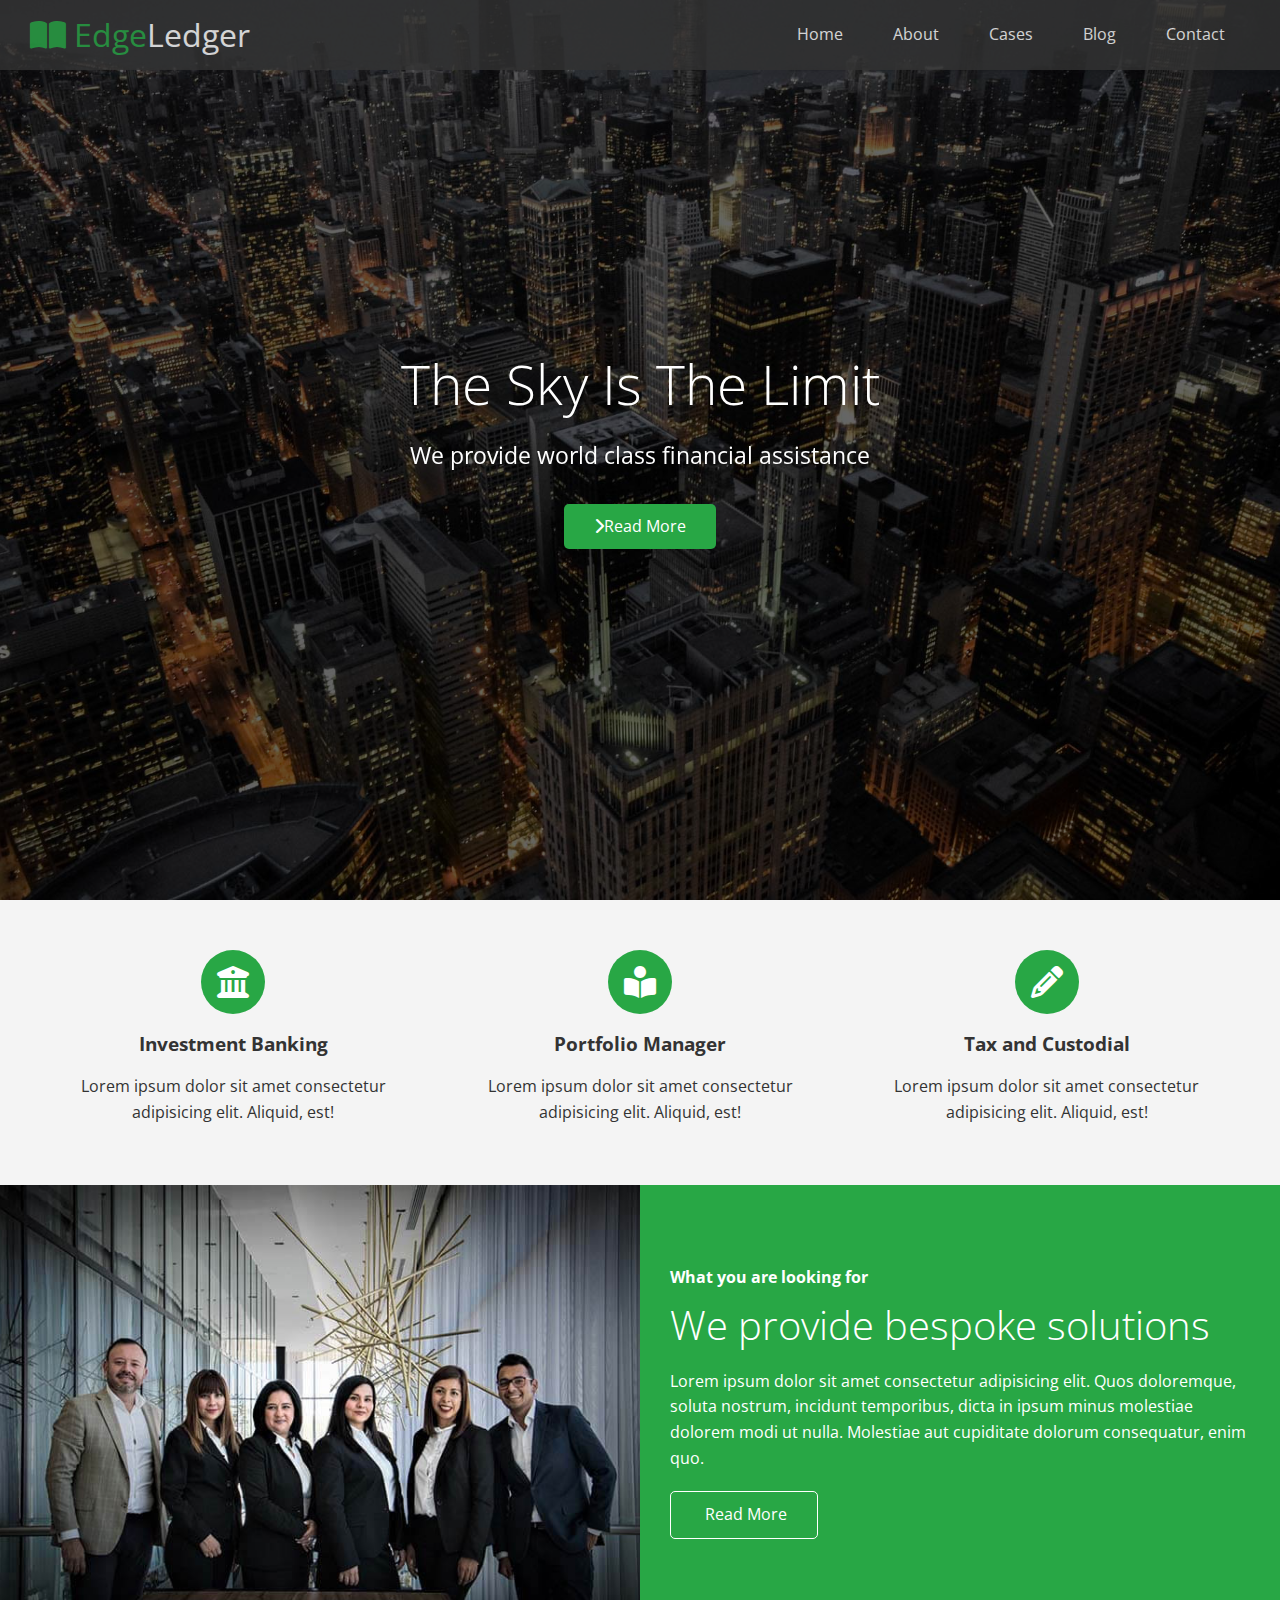
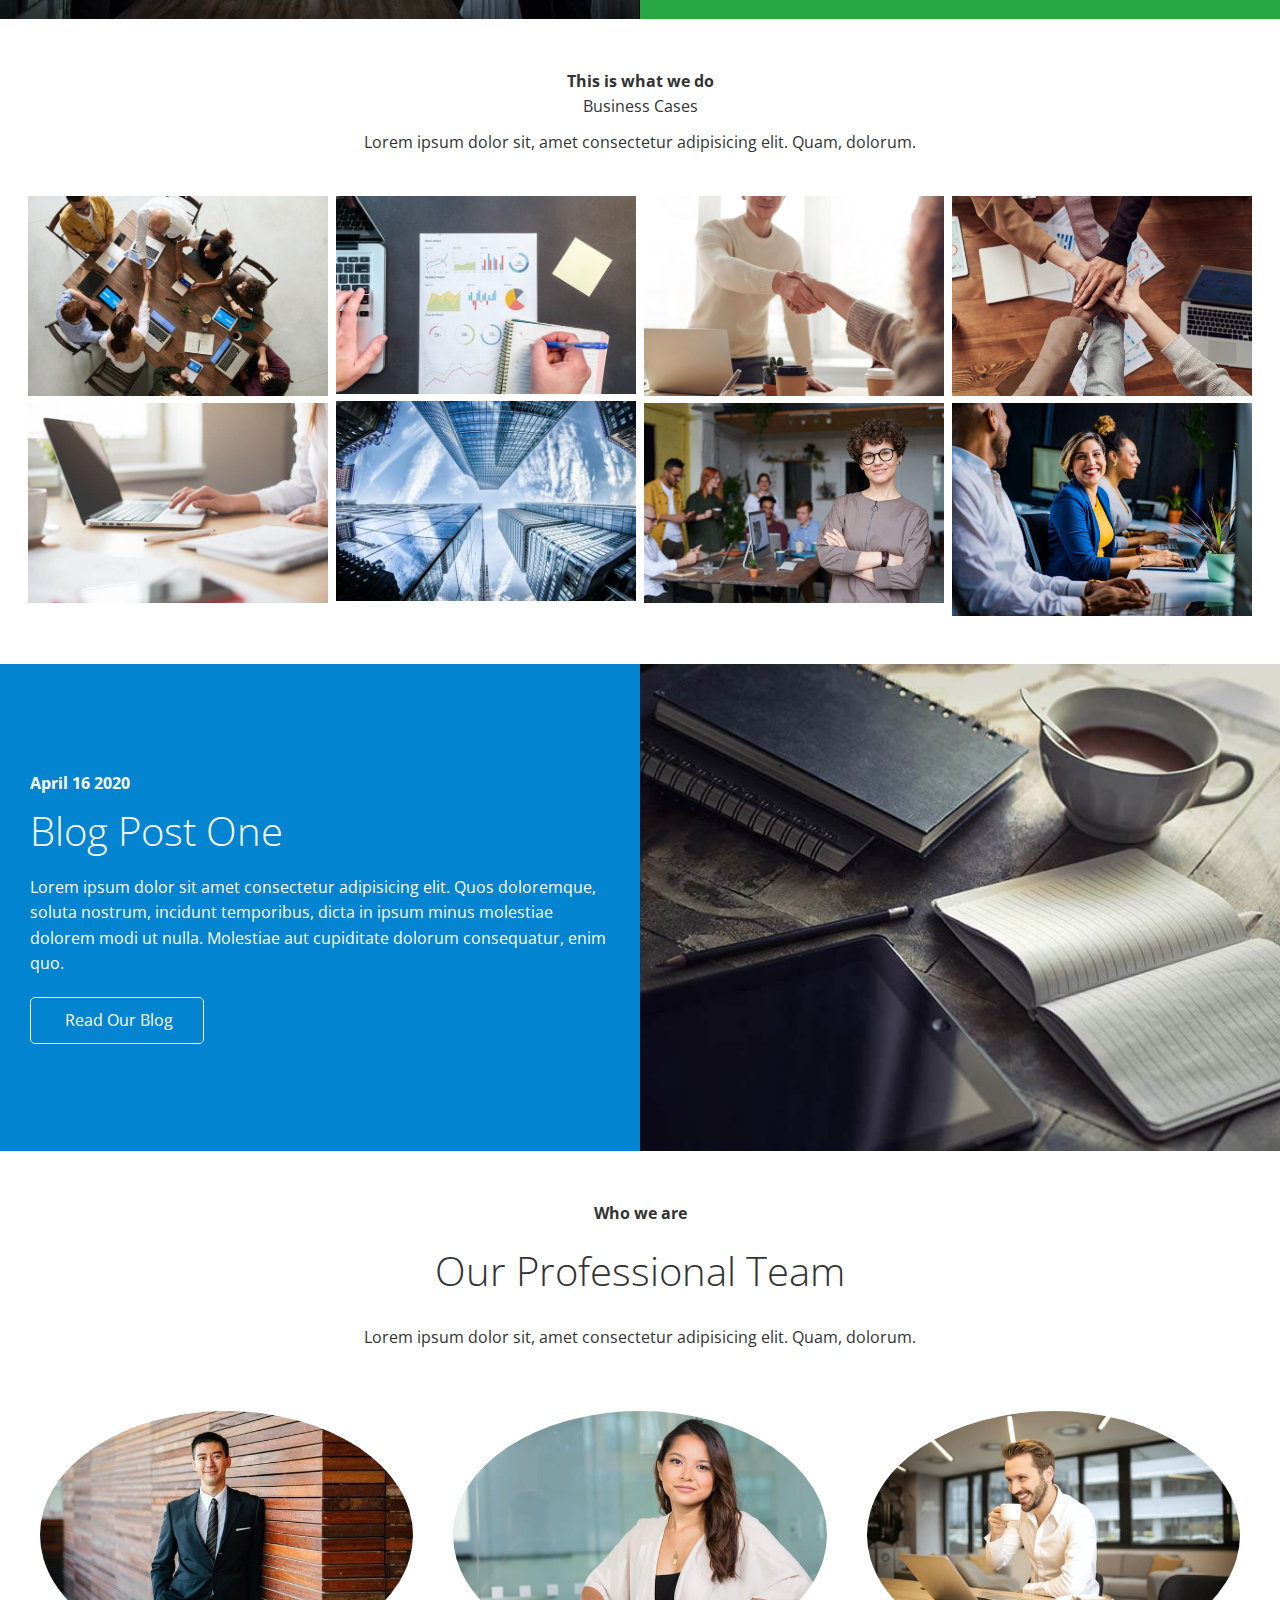
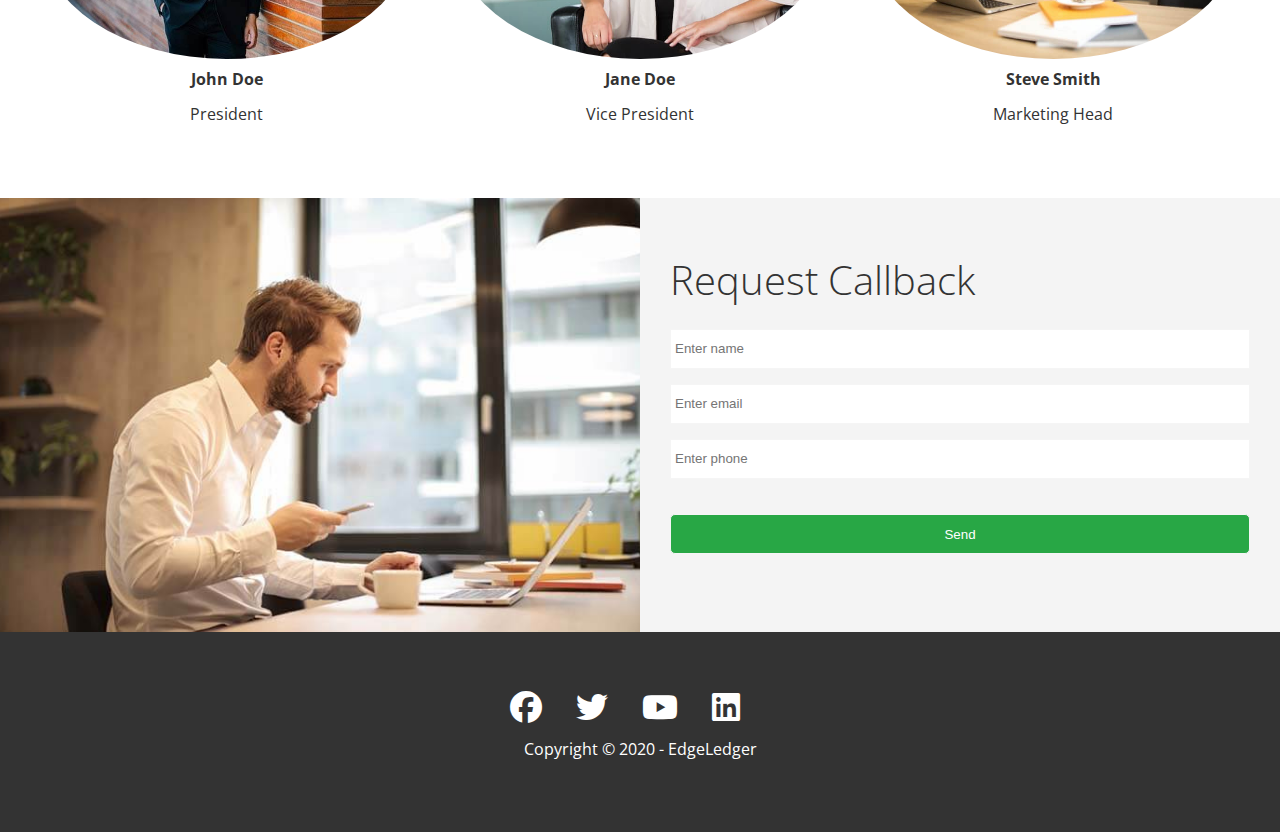
<file: EdleLedger/index.html>
<!DOCTYPE html>
<html lang="en">
<head>
    <meta charset="UTF-8">
    <meta name="viewport" content="width=device-width, initial-scale=1.0">
    <link rel="stylesheet" href="https://cdnjs.cloudflare.com/ajax/libs/font-awesome/6.4.2/css/all.min.css">

    <link rel="stylesheet" href="CSS/utilities.css">
    <link rel="stylesheet" href="CSS/style.css">
    <title>Welcome to EdgeLedger</title>
</head>
<body id="home">
    <header class="hero">
        <div id="navbar" class="navbar ">
            <h1 class="logo">
                <span class="text-primary"><i class="fas fa-book-open"></i> Edge</span>Ledger
            </h1>
            <nav>
                <ul>
                    <li><a href="#home">Home</a></li>
                    <li><a href="#about">About</a></li>
                    <li><a href="#cases">Cases</a></li>
                    <li><a href="#blog">Blog</a></li>
                    <li><a href="#contact">Contact</a></li>

                </ul>
            </nav>
        </div>
        <div class="content">
            <h1>The Sky Is The Limit</h1>
            <p>We provide world class financial assistance</p>
            <a href="#about" class="btn"><i class="fas fa-chevron-right"></i>Read More</a>

        </div>
    </header>


    <main>
        <!-- About: Icons -->
        <section id="about" class="icons bg-light">
            <div class="flex-items">
                <div>
                    <i class="fas fa-university fa-2x"></i>
                    <div>
                        <h3>Investment Banking</h3>
                        <p>Lorem ipsum dolor sit amet consectetur adipisicing elit. Aliquid, est!</p>
                        
                    </div>
                </div>
                <div>
                    <i class="fas fa-book-reader fa-2x"></i>
                    <div>
                        <h3>Portfolio Manager</h3>
                        <p>Lorem ipsum dolor sit amet consectetur adipisicing elit. Aliquid, est!</p>
                        
                    </div>
                </div>
                <div>
                    <i class="fas fa-pencil-alt fa-2x"></i>
                    <div>
                        <h3>Tax and Custodial</h3>
                        <p>Lorem ipsum dolor sit amet consectetur adipisicing elit. Aliquid, est!</p>
                        
                    </div>
                </div>
            </div>
        </section>
        <!-- About:Solutions -->
        <section class="solutionns flex-columns">
            <div class="row">
                <div class="column">
                    <div class="column-1">
                        <img src="image_resources/home/people.jpg" alt="">
                    </div>
                </div>
                <div class="column">
                    <div class="column-2 bg-primary" >
                        <h4>What you are looking for</h4>
                        <h2>We provide bespoke solutions</h2>
                        <p>Lorem ipsum dolor sit amet consectetur adipisicing elit. Quos doloremque, soluta nostrum, incidunt temporibus, dicta in ipsum minus molestiae dolorem modi ut nulla. Molestiae aut cupiditate dolorum consequatur, enim quo.</p>
                        <a href="" class="btn btn-outline">
                            <i class="fas fa-chevron"></i>
                            Read More
                        </a>

                    </div>
                </div>
            </div>
        </section>
        <!-- Cases -->
        <section id="cases" class="cases flex-grid section-padding">
            <header class="section-header">
                <h4>This is what we do</h4>
                Business Cases
                <p>Lorem ipsum dolor sit, amet consectetur adipisicing elit. Quam, dolorum.</p>

            </header>
            <div class="row">
                <div class="column">
                    <img src="image_resources/cases/cases1.jpg" alt="">
                    <img src="image_resources/cases/cases2.jpg" alt="">
                </div>
                <div class="column">
                    <img src="image_resources/cases/cases3.jpg" alt="">
                    <img src="image_resources/cases/cases4.jpg" alt="">
                </div>
                <div class="column">
                    <img src="image_resources/cases/cases5.jpg" alt="">
                    <img src="image_resources/cases/cases6.jpg" alt="">
                </div>
                <div class="column">
                    <img src="image_resources/cases/cases7.jpg" alt="">
                    <img src="image_resources/cases/cases8.jpg" alt="">
                </div>
            </div>
        </section>

        <!-- Blog -->
        <section id="blog" class="blog flex-columns flex-reverse">
            <div class="row">
                <div class="column">
                    <div class="column-1">
                        <img src="image_resources/home/blog.jpg" alt="">
                    </div>
                </div>
                <div class="column">
                    <div class="column-2 bg-secondary" >
                        <h4>April 16 2020</h4>
                        <h2>Blog Post One</h2>
                        <p>Lorem ipsum dolor sit amet consectetur adipisicing elit. Quos doloremque, soluta nostrum, incidunt temporibus, dicta in ipsum minus molestiae dolorem modi ut nulla. Molestiae aut cupiditate dolorum consequatur, enim quo.</p>
                        <a href="blog.html" class="btn btn-outline">
                            <i class="fas fa-chevron"></i>
                            Read Our Blog
                        </a>

                    </div>
                </div>
            </div>
        </section>

        <!-- Team -->
        <section id="team" class="team section-padding">
            <header class="section-header">
                <h4>Who we are</h4>
                <h2>Our Professional Team</h2>
                <p>Lorem ipsum dolor sit, amet consectetur adipisicing elit. Quam, dolorum.</p>

            </header>
            <div class="flex-items">
                <div>
                    <img src="image_resources/team/person1.jpg" alt="">
                    <h4>John Doe</h4>
                    <p>President</p>
                </div>
                <div>
                    <img src="image_resources/team/person2.jpg" alt="">
                    <h4>Jane Doe</h4>
                    <p>Vice President</p>
                </div>
                <div>
                    <img src="image_resources/team/person3.jpg" alt="">
                    <h4>Steve Smith</h4>
                    <p>Marketing Head</p>
                </div>
            </div>
        </section>

        <!-- Contact -->
        <section id="contact" class="contact flex-columns">
            <div class="row">
                <div class="column">
                    <div class="column-1">
                        <img src="image_resources/home/contact.jpg" alt="">
                    </div>
                </div>
                <div class="column">
                    <div class="column-2 bg-light" >
                        <h2>Request Callback</h2>
                        <form action="" class="callback-form">
                            <div class="form-control">
                                <label for="name"></label>
                                <input type="text" name="name" id="name" placeholder="Enter name">
                            </div>
                            <div class="form-control">
                                <label for="email"></label>
                                <input type="email" name="email" id="email" placeholder="Enter email">
                            </div>
                            <div class="form-control">
                                <label for="phone"></label>
                                <input type="text" name="phone" id="phone" placeholder="Enter phone">
                            </div>
                            <input type="submit" value="Send" id="submit" class="btn">
                        </form>

                    </div>
                </div>
            </div>
        </section>
    </main>

    <footer class="footer bg-dark">
        <div class="social">
            <a href="#"><i class="fab fa-facebook fa-2x" ></i></a>
            <a href="#"><i class="fab fa-twitter fa-2x" ></i></a>
            <a href="#"><i class="fab fa-youtube fa-2x" ></i></a>
            <a href="#"><i class="fab fa-linkedin fa-2x" ></i></a>
            
        </div>
        <p>Copyright &copy; 2020 - EdgeLedger</p>
    </footer>

    
</body>
</html>
</file>
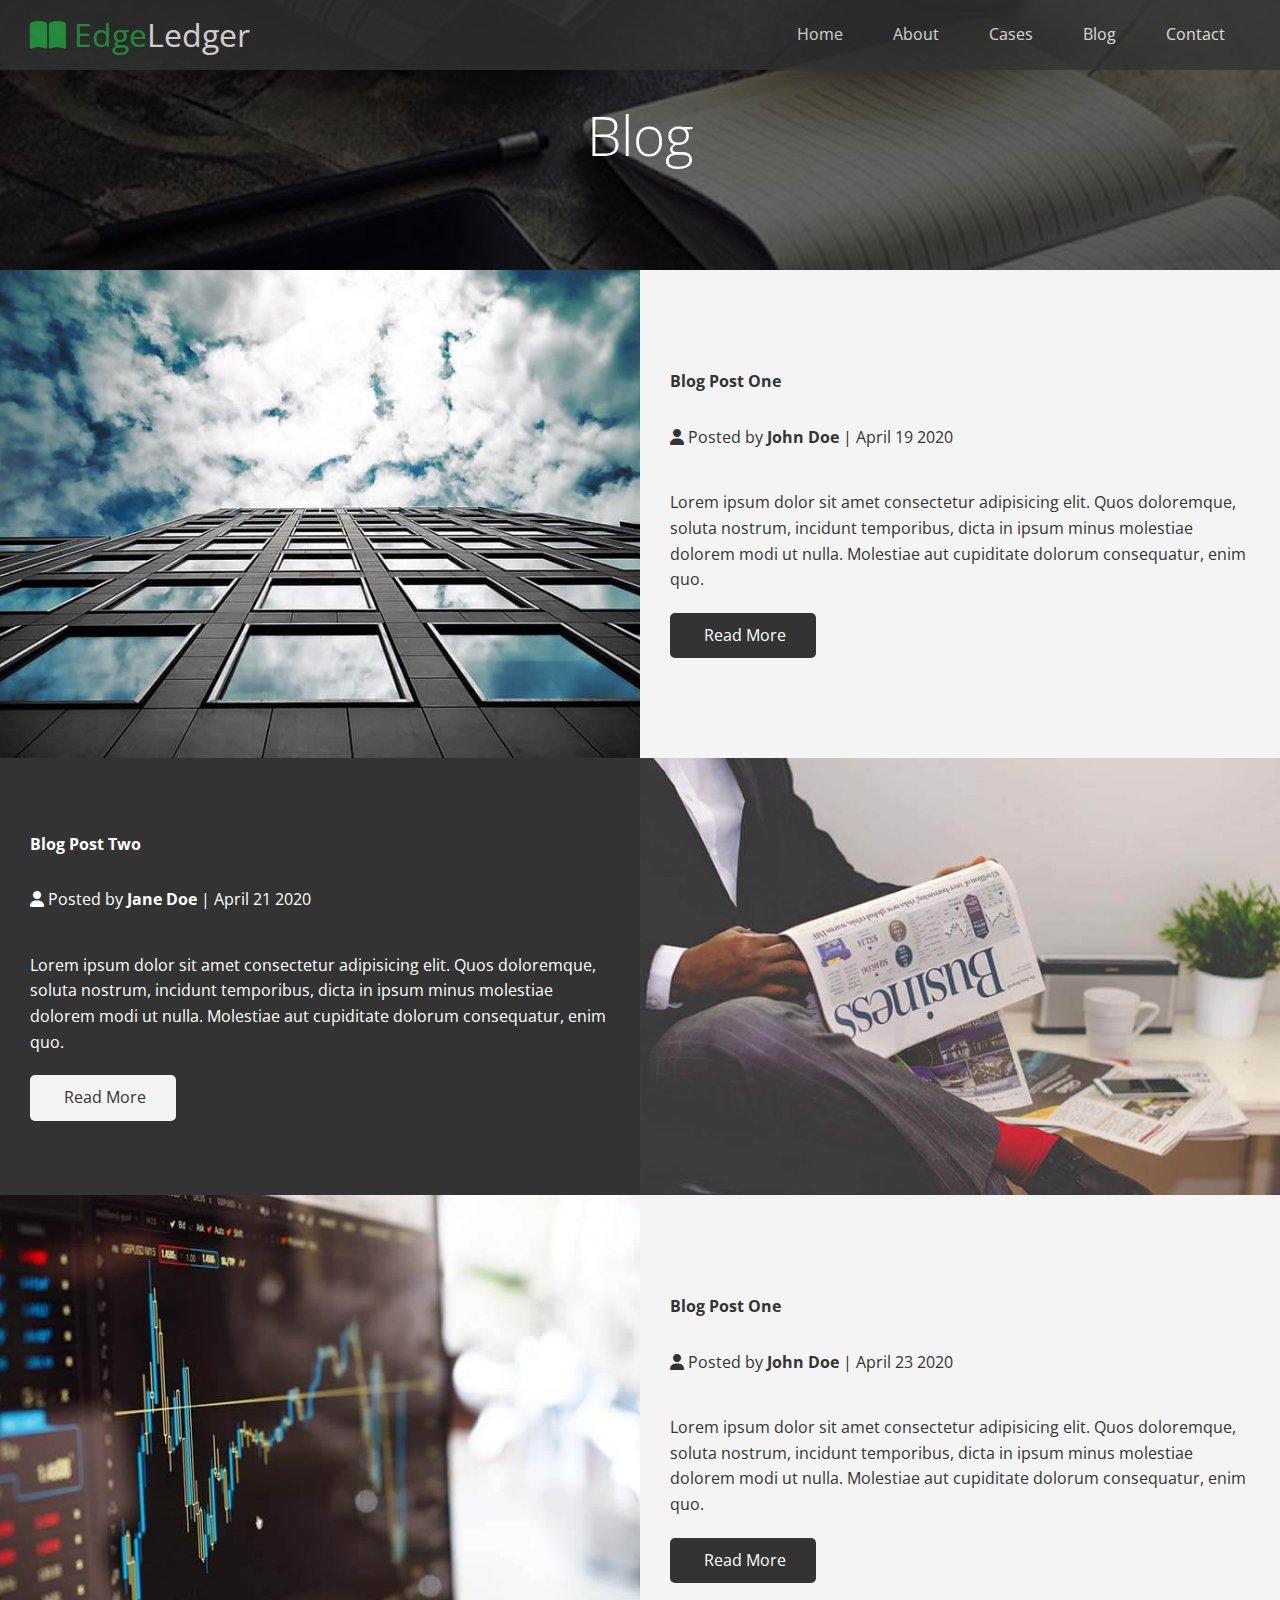
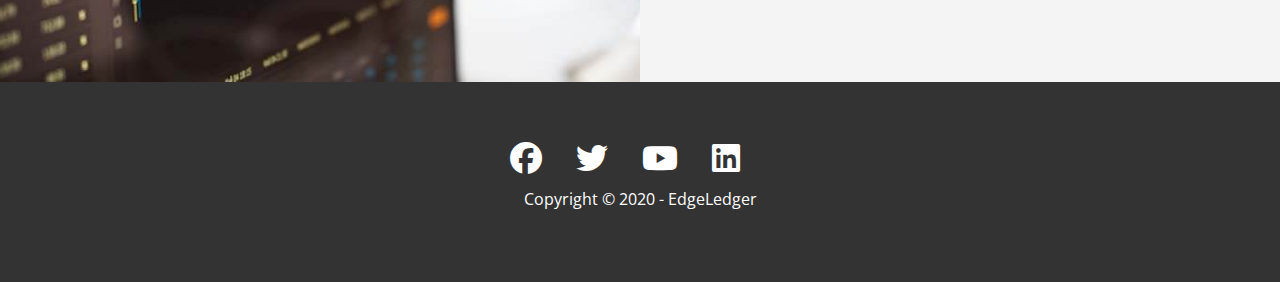
<file: EdleLedger/blog.html>
<!DOCTYPE html>
<html lang="en">
<head>
    <meta charset="UTF-8">
    <meta name="viewport" content="width=device-width, initial-scale=1.0">
    <link rel="stylesheet" href="https://cdnjs.cloudflare.com/ajax/libs/font-awesome/6.4.2/css/all.min.css">

    <link rel="stylesheet" href="CSS/utilities.css">
    <link rel="stylesheet" href="CSS/style.css">
    <title>Read Our Blog</title>
</head>
<body id="home">
    <header class="hero blog">
        <div class="navbar" id="navbar">
            <h1 class="logo">
                <span class="text-primary"><i class="fas fa-book-open"></i> Edge</span>Ledger
            </h1>
            <nav>
                <ul>
                    <li><a href="index.html">Home</a></li>
                    <li><a href="index.html#about">About</a></li>
                    <li><a href="index.html#cases">Cases</a></li>
                    <li><a href="index.html#blog">Blog</a></li>
                    <li><a href="index.html#contact">Contact</a></li>

                </ul>
            </nav>
        </div>
        <div class="content">
            <h1>Blog</h1>
        </div>
    </header>


    <main>
        <article class="flex-columns">
            <div class="row">
                <div class="column">
                    <div class="column-1">
                        <img src="image_resources/blog/blog1.jpg" alt="">
                    </div>
                </div>
                <div class="column">
                    <div class="column-2 bg-light" >
                        <h4>Blog Post One</h4>
                        <p class="meta">
                            <i class="fas fa-user"></i> Posted by <strong>John Doe</strong> | April 19 2020
                        </p>
                        <p>Lorem ipsum dolor sit amet consectetur adipisicing elit. Quos doloremque, soluta nostrum, incidunt temporibus, dicta in ipsum minus molestiae dolorem modi ut nulla. Molestiae aut cupiditate dolorum consequatur, enim quo.</p>
                        <a href="post.html" class="btn btn-dark">
                            <i class="fas fa-chevron"></i>
                            Read More
                        </a>

                    </div>
                </div>
            </div>
        </article>

        <article class="flex-columns flex-reverse">
            <div class="row">
                <div class="column">
                    <div class="column-1">
                        <img src="image_resources/blog/blog2.jpg" alt="">
                    </div>
                </div>
                <div class="column">
                    <div class="column-2 bg-dark" >
                        <h4>Blog Post Two</h4>
                        <p class="meta">
                            <i class="fas fa-user"></i> Posted by <strong>
                                Jane Doe</strong> | April 21 2020
                        </p>
                        <p>Lorem ipsum dolor sit amet consectetur adipisicing elit. Quos doloremque, soluta nostrum, incidunt temporibus, dicta in ipsum minus molestiae dolorem modi ut nulla. Molestiae aut cupiditate dolorum consequatur, enim quo.</p>
                        <a href="post.html" class="btn btn-light">
                            <i class="fas fa-chevron"></i>
                            Read More
                        </a>

                    </div>
                </div>
            </div>
        </article>

        <article class="flex-columns">
            <div class="row">
                <div class="column">
                    <div class="column-1">
                        <img src="image_resources/blog/blog3.jpg" alt="">
                    </div>
                </div>
                <div class="column">
                    <div class="column-2 bg-light" >
                        <h4>Blog Post One</h4>
                        <p class="meta">
                            <i class="fas fa-user"></i> Posted by 
                            <strong>John Doe</strong> | April 23 2020
                        </p>
                        <p>Lorem ipsum dolor sit amet consectetur adipisicing elit. Quos doloremque, soluta nostrum, incidunt temporibus, dicta in ipsum minus molestiae dolorem modi ut nulla. Molestiae aut cupiditate dolorum consequatur, enim quo.</p>
                        <a href="post.html" class="btn btn-dark">
                            <i class="fas fa-chevron"></i>
                            Read More
                        </a>

                    </div>
                </div>
            </div>
        </article>

    </main>

    <footer class="footer bg-dark">
        <div class="social">
            <a href="#"><i class="fab fa-facebook fa-2x" ></i></a>
            <a href="#"><i class="fab fa-twitter fa-2x" ></i></a>
            <a href="#"><i class="fab fa-youtube fa-2x" ></i></a>
            <a href="#"><i class="fab fa-linkedin fa-2x" ></i></a>
            
        </div>
        <p>Copyright &copy; 2020 - EdgeLedger</p>
    </footer>
</body>
</html>
</file>
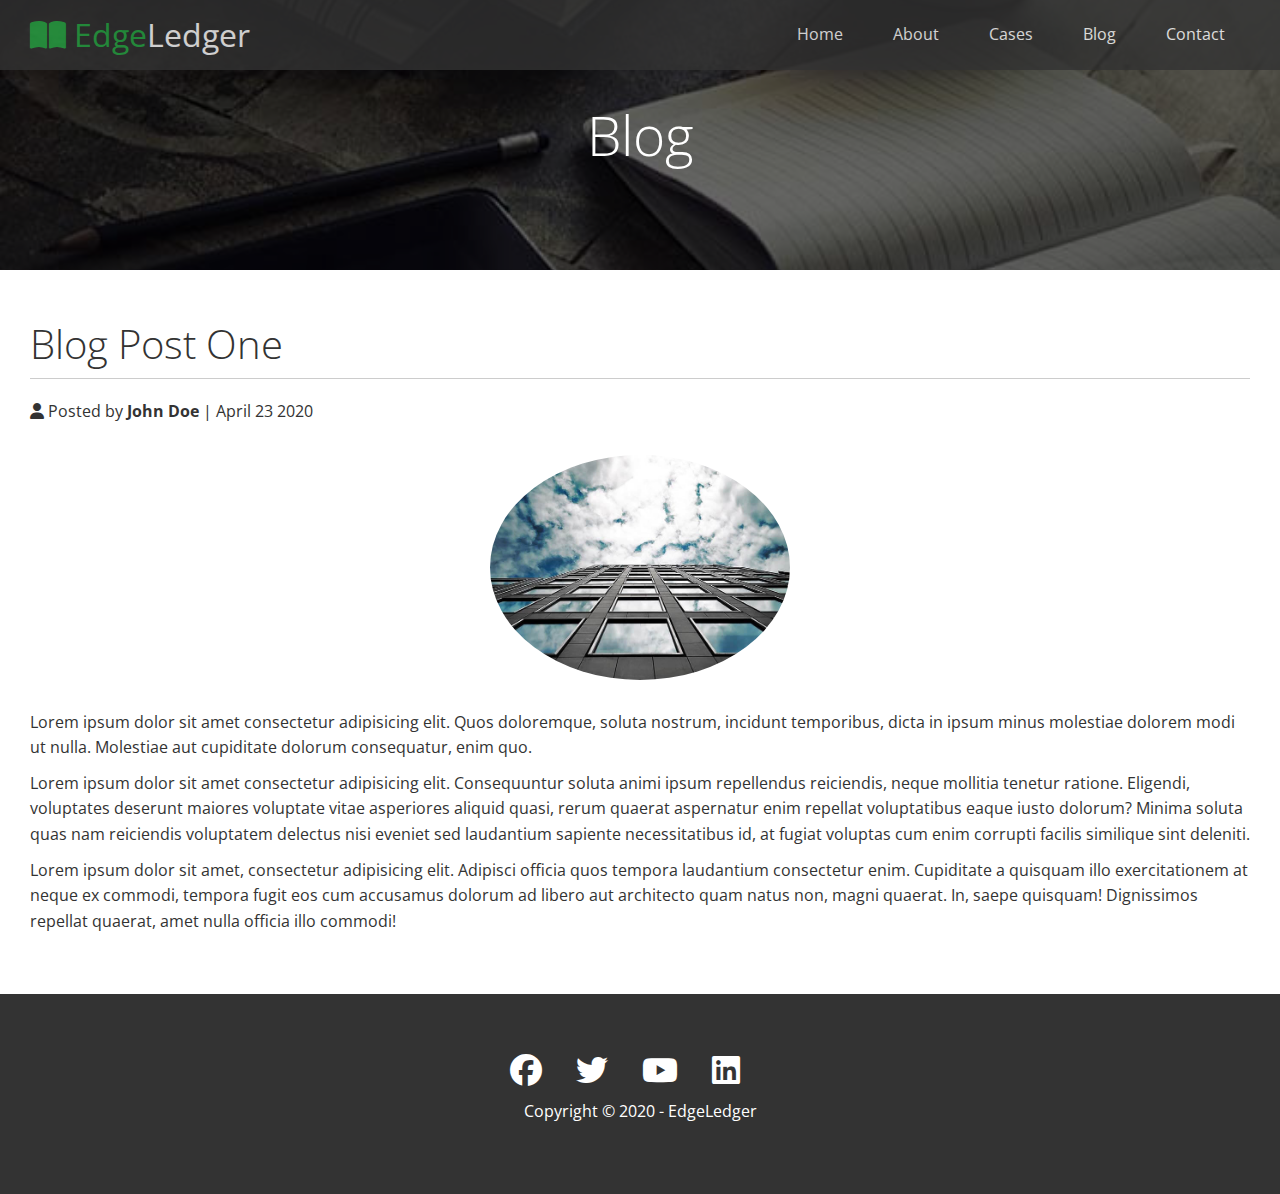
<file: EdleLedger/post.html>
<!DOCTYPE html>
<html lang="en">
<head>
    <meta charset="UTF-8">
    <meta name="viewport" content="width=device-width, initial-scale=1.0">
    <link rel="stylesheet" href="https://cdnjs.cloudflare.com/ajax/libs/font-awesome/6.4.2/css/all.min.css">

    <link rel="stylesheet" href="CSS/utilities.css">
    <link rel="stylesheet" href="CSS/style.css">
    <title>Post One</title>
</head>
<body id="home">
    <header class="hero blog">
        <div class="navbar" id="navbar">
            <h1 class="logo">
                <span class="text-primary"><i class="fas fa-book-open"></i> Edge</span>Ledger
            </h1>
            <nav>
                <ul>
                    <li><a href="index.html">Home</a></li>
                    <li><a href="index.html#about">About</a></li>
                    <li><a href="index.html#cases">Cases</a></li>
                    <li><a href="index.html#blog">Blog</a></li>
                    <li><a href="index.html#contact">Contact</a></li>

                </ul>
            </nav>
        </div>
        <div class="content">
            <h1>Blog</h1>
        </div>
    </header>


    <main>
        <section class="post">
            <h2>Blog Post One</h2>
            <p class="meta">
                <i class="fas fa-user"></i> Posted by 
                <strong>John Doe</strong> | April 23 2020
            </p>
            <img src="image_resources/blog/blog1.jpg" alt="">
            <p>Lorem ipsum dolor sit amet consectetur adipisicing elit. Quos doloremque, soluta nostrum, incidunt temporibus, dicta in ipsum minus molestiae dolorem modi ut nulla. Molestiae aut cupiditate dolorum consequatur, enim quo.</p>
            <p>Lorem ipsum dolor sit amet consectetur adipisicing elit. Consequuntur soluta animi ipsum repellendus reiciendis, neque mollitia tenetur ratione. Eligendi, voluptates deserunt maiores voluptate vitae asperiores aliquid quasi, rerum quaerat aspernatur enim repellat voluptatibus eaque iusto dolorum? Minima soluta quas nam reiciendis voluptatem delectus nisi eveniet sed laudantium sapiente necessitatibus id, at fugiat voluptas cum enim corrupti facilis similique sint deleniti.</p>
            <p>Lorem ipsum dolor sit amet, consectetur adipisicing elit. Adipisci officia quos tempora laudantium consectetur enim. Cupiditate a quisquam illo exercitationem at neque ex commodi, tempora fugit eos cum accusamus dolorum ad libero aut architecto quam natus non, magni quaerat. In, saepe quisquam! Dignissimos repellat quaerat, amet nulla officia illo commodi!</p>


        </section>
    </main>

    <footer class="footer bg-dark">
        <div class="social">
            <a href="#"><i class="fab fa-facebook fa-2x" ></i></a>
            <a href="#"><i class="fab fa-twitter fa-2x" ></i></a>
            <a href="#"><i class="fab fa-youtube fa-2x" ></i></a>
            <a href="#"><i class="fab fa-linkedin fa-2x" ></i></a>
            
        </div>
        <p>Copyright &copy; 2020 - EdgeLedger</p>
    </footer>
</body>
</html>
</file>
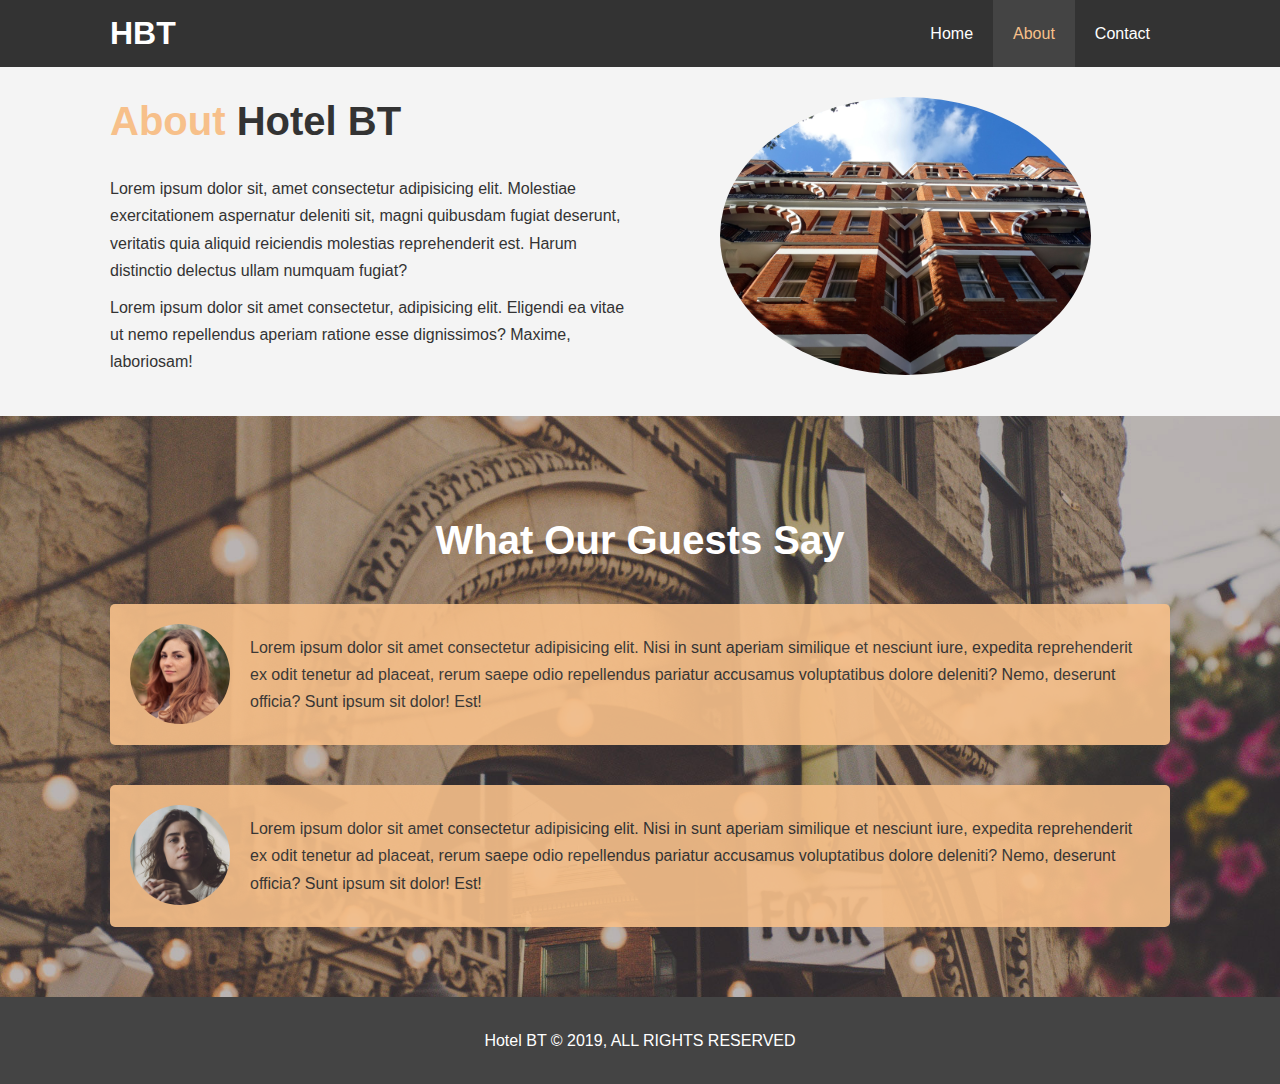
<file: Project Hotel Website/about.html>
<!DOCTYPE html>
<html lang="en">
<head>
    <meta charset="UTF-8">
    <meta name="viewport" content="width=device-width, initial-scale=1.0">
    <meta name="description" content="welcome to the most extaraordinary hotel in Boston Massachusetts">
    <meta name="keywords" content="hotel,boston hotel, new england hotel">
    <link rel="stylesheet" href="css/style.css">
    <link rel="stylesheet" media="screen and (max-width: 768px)" href="css/mobile.css">
   
    <title>Hotel BT | About</title>
</head>
<body>
    <header>
        <nav id="navbar">
            <div class="container">
                <h1 class="logo"><a href="index.html">HBT</a></h1>
            <ul>
                <li><a  href="index.html">Home</a></li>
                <li><a class="current" href="about.html">About</a></li>
                <li><a href="contact.html">Contact</a></li>
            </ul>
            </div>
            
        </nav>
    </header>

    <section id="about-info" class="bg-light py3">
        <div class="container">
            <div class="info-left">
                <h1 class="l-heading"><span class="text-primary">About </span>Hotel BT</h1>
                <p>Lorem ipsum dolor sit, amet consectetur adipisicing elit. Molestiae exercitationem aspernatur deleniti sit, magni quibusdam fugiat deserunt, veritatis quia aliquid reiciendis molestias reprehenderit est. Harum distinctio delectus ullam numquam fugiat?</p>
                <p>Lorem ipsum dolor sit amet consectetur, adipisicing elit. Eligendi ea vitae ut nemo repellendus aperiam ratione esse dignissimos? Maxime, laboriosam!</p>

            </div>
            <div class="info-right">
                <img src="./img/photo-2.jpg" alt="hotel">
            </div>
        </div>
    </section>
<div class="clr"></div>
<section id="testimonials" class="py3">
    <div class="container">
        <h2 class="l-heading">What Our Guests Say</h2>
        <div class="testimonial bg-primary">
            <img src="./img/person-1.jpg" alt="Samantha">
            <p>Lorem ipsum dolor sit amet consectetur adipisicing elit. Nisi in sunt aperiam similique et nesciunt iure, expedita reprehenderit ex odit tenetur ad placeat, rerum saepe odio repellendus pariatur accusamus voluptatibus dolore deleniti? Nemo, deserunt officia? Sunt ipsum sit dolor! Est!</p>

        </div>

        <div class="testimonial bg-primary">
            <img src="./img/person-2.jpg" alt="Jen">
            <p>Lorem ipsum dolor sit amet consectetur adipisicing elit. Nisi in sunt aperiam similique et nesciunt iure, expedita reprehenderit ex odit tenetur ad placeat, rerum saepe odio repellendus pariatur accusamus voluptatibus dolore deleniti? Nemo, deserunt officia? Sunt ipsum sit dolor! Est!</p>

        </div>
    </div>
</section>


    <footer id="main-footer">
        <p>Hotel BT &copy; 2019, ALL RIGHTS RESERVED</p>
    </footer>
</body>
</html>
</file>
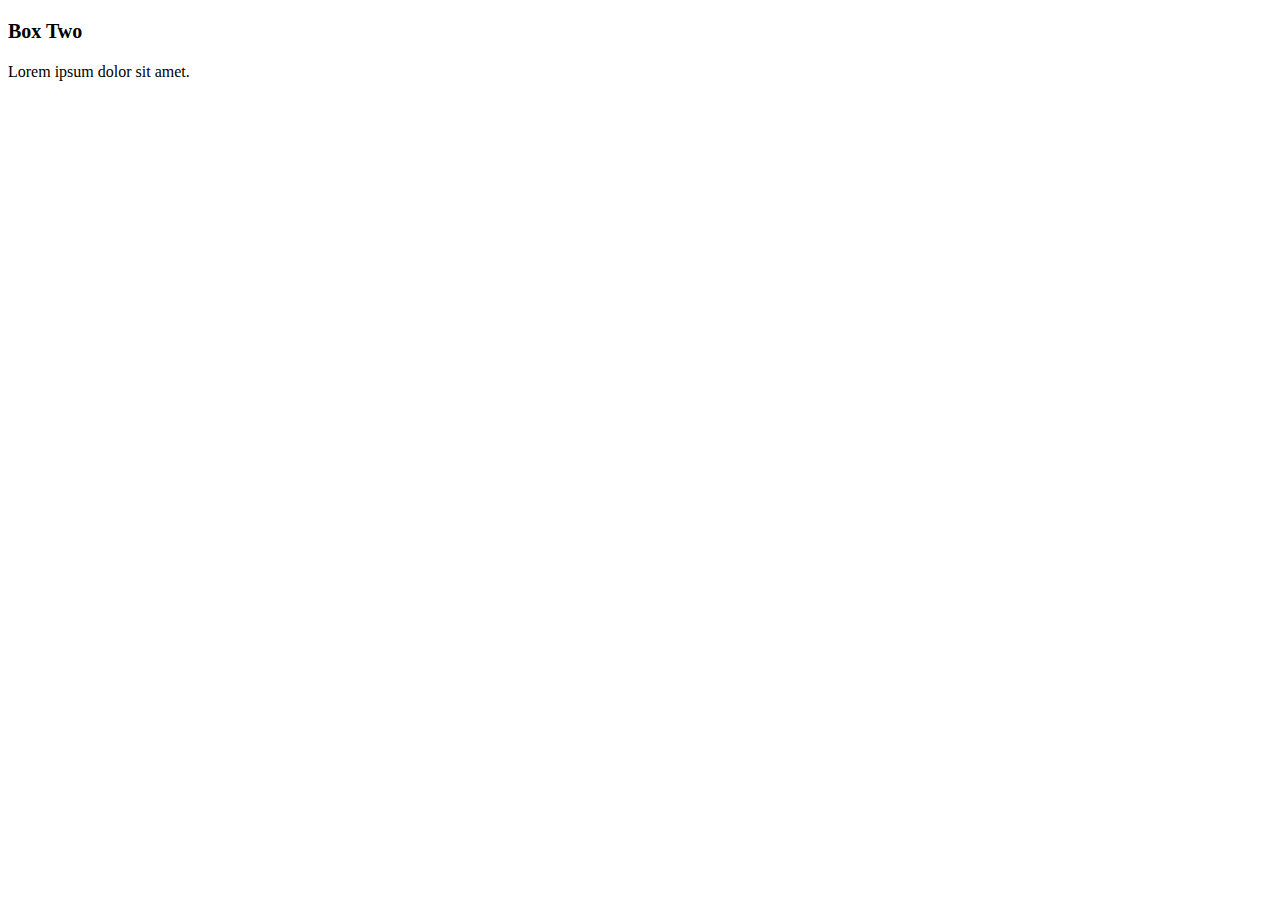
<file: Project Hotel Website/otherws/em_rem.html>
<!DOCTYPE html>
<html lang="en">
<head>
    <meta charset="UTF-8">
    <meta name="viewport" content="width=device-width, initial-scale=1.0">
    <title>Em and Rem Units</title>
    <style>
        /* #box1{
            font-size: 20px;
        }

        #box1 p {
            font-size: 1.5em;
            padding: 1em;
        }
        #box1 ul{
            font-size: 1.2em;

        } */
        html{
            font-size: 10px;
        }
        #box2 h3{
            font-size: 2rem;
        }

        #box2 p{
            font-size: 1.6rem;
            line-height: 1.7rem;
        }
    </style>
</head>
<body>
    <!-- <div id="box1">
        <h3>Box One</h3>
        <p>Lorem ipsum dolor sit amet.</p>

        <ul>
            <li>1</li>
            <li>2</li>
            <li>3
                <ul>
                    <li>1</li>
                    <li>2</li>
                    <li>3
                        <ul>
                            <li>1</li>
                            <li>2</li>
                            <li>3</li>
                        </ul>
                    </li>
                </ul>
            </li>
            <li>4</li>
        </ul>
    </div>
     -->
    <div id="box2">
        <h3>Box Two</h3>
        <p>Lorem ipsum dolor sit amet.</p>
    </div>
  
</body>
</html>
</file>
<file: EdleLedger/CSS/utilities.css>
/* Text Styles */

.text-primary{
    color: #28a745;
}

.text-secondary{
    color: #0284d0;
}

/* Button */
.btn{
    cursor: pointer;
    display: inline-block;
    padding: 10px 30px;
    color: white;
    background-color:#28a745 ;
    border: none;
    border-radius: 5px;
}

.btn:hover{
    opacity: 0.9;
}

.btn-primary, .bg-primary{
    background: #28a745;
    color: white;
}

.btn-secondary, .bg-secondary{
    background: #0284d0;
    color: white;
}

.btn-dark, .bg-dark{
    background: #333;
    color: white;
}

.btn-light, .bg-light{
    background: #f4f4f4;
    color: #333;
}
.btn-outline{
    background: transparent;
    border: 1px solid white;
}
    /* Flex Items */

.flex-items{
    display: flex;
    text-align: center;
    justify-content: center;
    text-align: center;
    height: 100%;

}

.flex-items > div{
    padding: 20px;
}

/* Flex Column */



.flex-columns .row{
    display: flex;
    flex-direction: row;
    flex-wrap: wrap;
    width: 100%;

}

.flex-reverse .row{
    flex-direction: row-reverse;
}

.flex-columns .column{
    display: flex;
    flex-direction: column;
    flex-basis: 100%;
    flex: 1;
}

.flex-columns .column .column-1,
.flex-columns .column .column-2{
    height: 100%;
}

.flex-columns img{
    width: 100%;
    height: 100%;
    object-fit: cover;
}

.flex-columns .column-2{
    display: flex;
    flex-direction: column;
    align-items: flex-start;
    justify-content: center;
    padding: 30px;
}

.flex-columns h2{
    font-size: 40px;
    font-weight: 100;

}

.flex-columns h4{
    margin-bottom: 10px;
}

.flex-columns p{
    margin: 20px 0;
}

/* Section Header */
.section-header{
    padding: 30px;
    display: flex;
    flex-direction: column;
    align-items: center;
    justify-content: center;
    text-align: center;

}

.section-header h2{
    font-size: 40px;
    margin: 20px 0;
}

.section-padding{
    padding: 20px 20px 40px ;
}

/* Flex Grid */

.flex-grid .row{
    display: flex;
    flex-wrap: wrap;
    padding: 0 4px;

}

.flex-grid .column{
    flex: 25%;
    max-width: 25%;
    padding: 0 4px;

}
</file>
<file: EdleLedger/CSS/style.css>
@import url('https://fonts.googleapis.com/css2?family=Open+Sans:wght@300;400&display=swap');

*{
    box-sizing: border-box;
    padding: 0;
    margin: 0;
}

body{
    font-family: 'Open Sans',sans-serif;
    background: white;
    color: #333;
    line-height: 1.6;
}

ul{
    list-style: none;
}

a{
    color: #333;
    text-decoration: none;
}

h1,h2{
    font-weight: 300;
    line-height: 1.2;
}

p{
    margin: 10px 0;
}

img{
    width: 100%;
}


/* navbar */
.navbar{
    display: flex;
    align-items: center;
    justify-content: space-between;
    background-color: #333;
    color: white;
    opacity: 0.8;
    width: 100%;
    height: 70px;
    position: fixed;
    top: 0px;
    padding: 0 30px;
}
.navbar .top{
    background: transparent;
}

.navbar a{
    color: white;
    padding: 10px 20px;
    margin: 0 5px;
}

.navbar a:hover{
    border-bottom: #28a745 2px solid;
}

.navbar ul{
    display: flex;
}

.navbar .logo{
    font-weight: 400;
}

/* Header */
.hero{
    background: url('../image_resources/home/showcase.jpg') no-repeat center center/cover;
    height: 100vh;
    position: relative;
    color: white;
}

.hero .content{
    display: flex;
    flex-direction: column;
    align-items: center;
    justify-content: center;
    text-align: center;
    height: 100%;
    padding: 0 20px;
}

.hero .content h1{
    font-size: 55px;
}

.hero .content p{
    font-size: 23px;
    max-width: 600px;
    margin: 20px 0 30px;
}

.hero::before{
    content: '';
    position: absolute;
    top: 0;
    left: 0;
    width: 100%;
    height: 100%;
    background: rgba(0,0,0,0.6);
}

.hero *{
    z-index: 10;
    
}

.hero.blog{
    background: url('../image_resources/home/blog.jpg') no-repeat center center/cover;
    height: 30vh;
}

/* Icons */
.icons{
    padding: 30px;

}


.icons h3{
    font-weight: bold;
    margin-bottom: 15px;

}

.icons i{
    background-color: #28a745;
    color: white;
    padding: 1rem;
    border-radius: 50%;
    margin-bottom: 15px;
    
}

.cases img:hover{
    opacity: 0.7;
}

.team img{
    border-radius: 50%;

}


/* Callback Form */

.callback-form{
    width: 100%;
    padding: 20px 0;

}

.callback-form label{
    display: block;
    margin-bottom: 5px;

}

.callback-form .form-control{
    margin-bottom: 15px;

}

.callback-form input{
    width: 100%;
    padding: 4px;
    height: 40px;
    border: #f5f5f5 1px solid;
}
.callback-form input:focus{
    outline-color: #28a745;
}
.callback-form .btn{
    padding: 12px 0;
    margin-top: 20px;
}
/* Post */
.post{
    padding: 50px 30px;
    
}

.post h2{
    font-size: 40px;
    margin-bottom: 20px;
    padding-bottom: 10px;
    border-bottom: #ccc solid 1px;

}

.post .meta{
    margin-bottom: 30px;

}

.post img{
    width: 300px;
    border-radius: 50%;
    display: block;
    margin: 0 auto 30px;
    
}

/* Footer */

.footer{
    display: flex;
    flex-direction: column;
    align-items: center;
    justify-content:center ;
    text-align: center;
    height: 200px;


}

.footer a{
    color: white;
}
footer a:hover{
    color: #28a745;
}

.footer .social >*{
    margin-right: 30px;
}


/* Mobile */
@media(max-width: 768px){
    .navbar{
        flex-direction: column;
        height: 120px;
        padding: 20px;

    }
    .navbar a{
        padding: 10px 10px;
        margin: 3px;

    }

    .flex-items{
        flex-direction: column;
    }
    .flex-columns .column,
    .flex-grid .column{
        flex: 100%;
        max-width: 100%;
    }

    .team img{
        width: 70%;
    }
}
</file>
<file: Project Hotel Website/css/mobile.css>
#navbar .logo{
    float: none;
    text-align: center;
}

#navbar ul,
#navbar ul li{
    float: none;
}

#navbar ul li a{
    padding: 5px;
    border-bottom: #444 dotted 1px;
}
/* Showcase */
#showcase{
    height: 100%;

}
#showcase .showcase-content{
    padding-top: 70px;
    padding-bottom: 30px;
}

/* Home Info */
#home-info .info-img{
    height: 550px;
    display: none;
}

#home-info .info-content{
    float: none;
    width: 100%;
   
}


/* Boxes */
.box{
    float: none;
    width: 100%;
}

/* About */
#about-info .info-right,
#about-info .info-left{
    float: none;
    width: 100%;

}

#about-info .info-right{
    margin-top: 30px;
}

.l-heading{
    text-align: center;
}

/* Contact */
#contact-info .box{
    border-bottom: #444 dotted 1px;
}
</file>
<file: Project Hotel Website/css/style.css>
/* Reset */
*{
    margin: 0;
    padding: 0;
    box-sizing: border-box;
}

/* Main Styling */
html,body{
    font-family: 'Segoe UI', Tahoma, Geneva, Verdana, sans-serif;
    line-height: 1.7em;
}

a{
    color: #333;
    text-decoration: none;
}

h1,h2,h3{
    padding-bottom: 20px;
}

p{
    margin: 10px 0;
}


/* Utility classes */
.container{
    margin: auto;
    max-width: 1100px;
    overflow: auto;
    padding: 0 20px;

}
.text-primary{
    color: #f7c08a;
}

.lead{
    font-size: 20px;

}

.btn{
    display: inline-block;
    font-size: 18px;
    color: white;
    background: #333;
    padding: 13px 20px;
    border: none;
    cursor: pointer;
}
.btn:hover{
    background: #f7c08a;
    color: #333;
}

.btn-light{
    background: #f4f4f4;
    color: #333;
}

.bg-dark{
    background: #333;
    color: #fff;
}


.bg-light{
    background: #f4f4f4;
    color: #333;
}


.bg-primary{
    color: #333;
    background: #f7c08a;
}

.clr{
    clear: both;
}

.l-heading{
    font-size: 40px;
    line-height: 1.2;
}

/* Padding */
.py1{padding: 10px 0;}
.py2{padding: 20px 0;}
.py3{padding: 30px 0;}



/* Navbar */

#navbar{
    background: #333;
    color: white;
    overflow: auto;
}

#navbar a{
    color: white;
}

#navbar .logo{
    float: left;
    padding-top: 20px;

}

#navbar ul{
    list-style: none;
    float: right;
}

#navbar ul li{
    float: left;
}

#navbar ul li a{
    display: block;
    padding: 20px;
    text-align: center;    
}

#navbar ul li a:hover, 
#navbar ul li a.current
    {
    background: #444;
    color: #f7c08a;
}

/* Showcase */
#showcase{
    background: url('../img/showcase.jpg') no-repeat center center/cover;
    height: 600px;

}

#showcase .showcase-content{
    color: white;
    text-align: center;
    padding-top: 170px;

}

#showcase .showcase-content h1{
    font-size: 60px;
    line-height: 1.2em;
}

#showcase .showcase-content p{
    padding-bottom: 20px;
    line-height: 1.7em;
}

/* Home Info */
#home-info{
    height: 450px;
}

#home-info .info-img{
    float: left;
    width: 50%;
    background: url('../img/photo-1.jpg') no-repeat;
    min-height: 100%;
}

#home-info .info-content{
    float: right;
    width: 50%;
    height: 100%;
    text-align: center;
    padding: 50px 30px;
    overflow: hidden;
}

#home-info .info-content p{
    padding-bottom: 30px;
}

/* Features */

.box{
    float: left;
    width: 33.3%;
    padding: 50px;
    text-align: center;
}

.box i{
    margin-bottom: 10px;

}

/* About Info */
#about-info .info-right{
    float: right;
    width: 50%;
    min-height: 100%;
}

#about-info .info-right img{
   
    display: block;
    border-radius: 50%;
    margin: auto;
    width: 70%;
}

#about-info .info-left{
    float: left;
    width: 50%;
    min-height: 100%;

}

/* Testimonials */
#testimonials{
    height: 100%;
    background: url(../img/test-bg.jpg) no-repeat center center/cover;
    padding-top: 100px;

}
#testimonials h2{
    color: white;
    text-align: center;
    padding-bottom: 40px;

}
#testimonials .testimonial{
    padding: 20px;
    margin-bottom: 40px;
    border-radius: 5px;
    opacity: 0.9;

}
#testimonials .testimonial img{
    width: 100px;
    float: left;
    margin-right: 20px;
    border-radius: 50%;
}

/* Contact Form */
#contact-form .form-group{
    margin-bottom: 20px;

}

#contact-form label{
    display: block;
    margin-bottom: 5px;

}

#contact-form input,
#contact-form textarea{
    width:100%;
    padding: 10px;
    border: 1px #ddd solid;
}

#contact-form textarea{
    height: 200px;

}
#contact-form input:focus,
#contact-form textarea:focus{
    outline: none;
    border-color:#f7c08a ;
}



/* Footer */
#main-footer{
    text-align: center;
    background: #444;
    color: white;
    padding: 20px;
}
</file>
